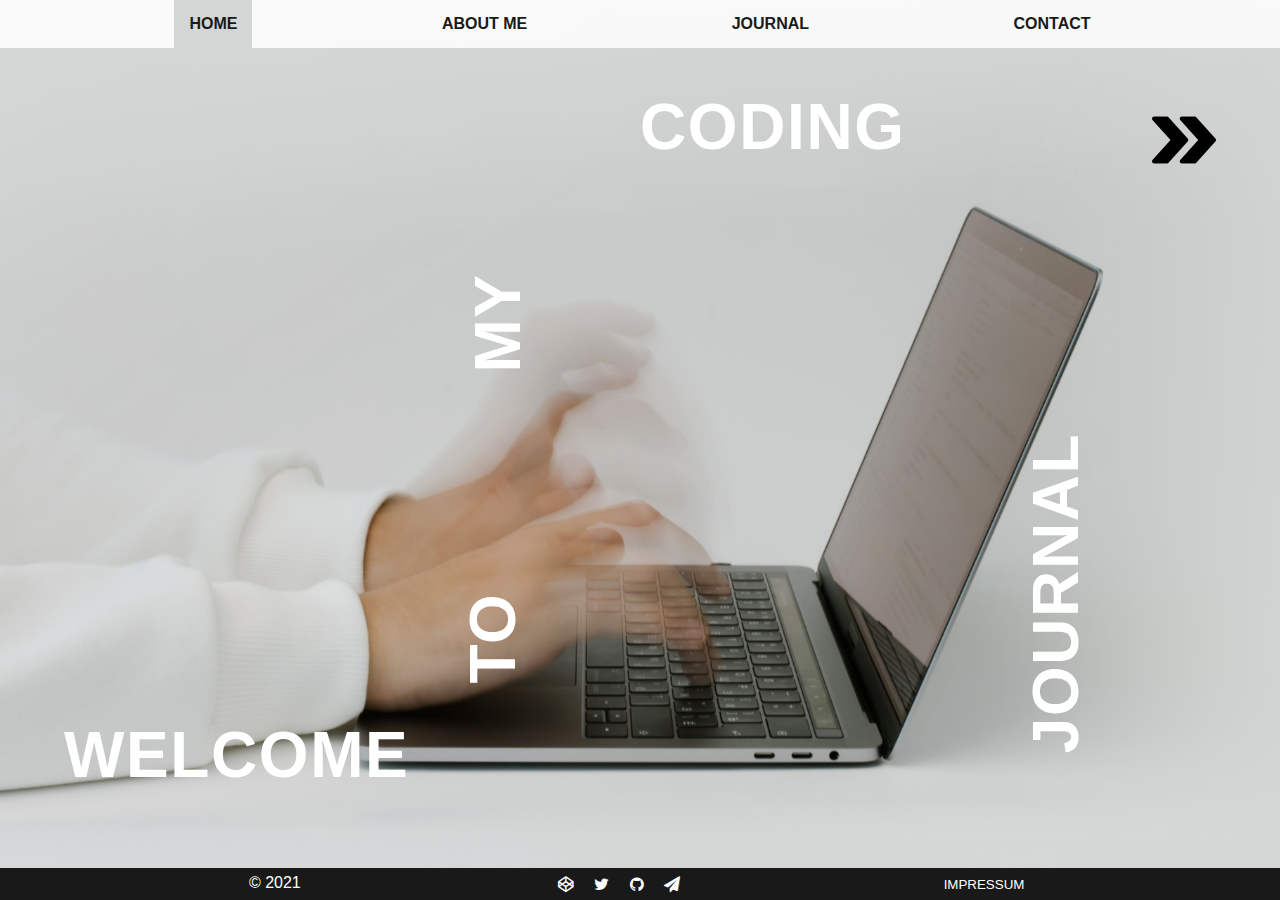
<file: index.html>
<!DOCTYPE html>
<html lang="en">
  <head>
    <meta charset="UTF-8" />
    <meta http-equiv="X-UA-Compatible" content="IE=edge" />
    <meta name="viewport" content="width=device-width, initial-scale=1.0" />
    <link rel="stylesheet" href="./css/style.css" />
    <link
      rel="stylesheet"
      href="https://cdnjs.cloudflare.com/ajax/libs/font-awesome/4.7.0/css/font-awesome.min.css"
    />
    <link rel="shortcut icon" href="./img/maze1.png" type="image/x-icon" />
    <title>Coding Journal</title>
  </head>
  <body>
    <h1>My incredible Coding Journey</h1>
    <header>
      <nav>
        <ul>
          <li>
            <a class="active" href="#">Home</a>
          </li>
          <li><a href="about.html">about me</a></li>
          <li><a href="journal.html">Journal</a></li>
          <li><a href="contact.html">Contact</a></li>
        </ul>
      </nav>
    </header>
    <main>
      <a href="about.html">
        <img
          class="arrow arrowR"
          src="./img/arrow.png"
          alt="arrow_button to navigate to the about Page"
          title="Move on to know more about me"
        />
      </a>
      <section>
        <p class="bold fir">Welcome</p>
        <p class="bold sec">to</p>
        <p class="bold thi">my</p>
        <p class="bold fou">coding</p>
        <p class="bold fiv">journal</p>
      </section>
    </main>
    <footer>
      <div class="foot">
        <p class="footPos">&copy; 2021</p>
        <p>
          <a
            href="https://codepen.io/Fizzi_Fou"
            class="fa fa-codepen"
            target="_blank"
          ></a>
          <a
            href="https://twitter.com/Twitter"
            class="fa fa-twitter"
            target="_blank"
          ></a>
          <a
            href="https://github.com/loerk"
            class="fa fa-github"
            target="_blank"
          ></a>
          <a
            href="mailto:fra.se@posteo.net"
            class="fa fa-send"
            target="_blank"
            title="send email"
          ></a>
        </p>
        <p class="footPos">
          <a class="link" href="impressum.html">Impressum</a>
        </p>
      </div>
    </footer>
  </body>
</html>
</file>
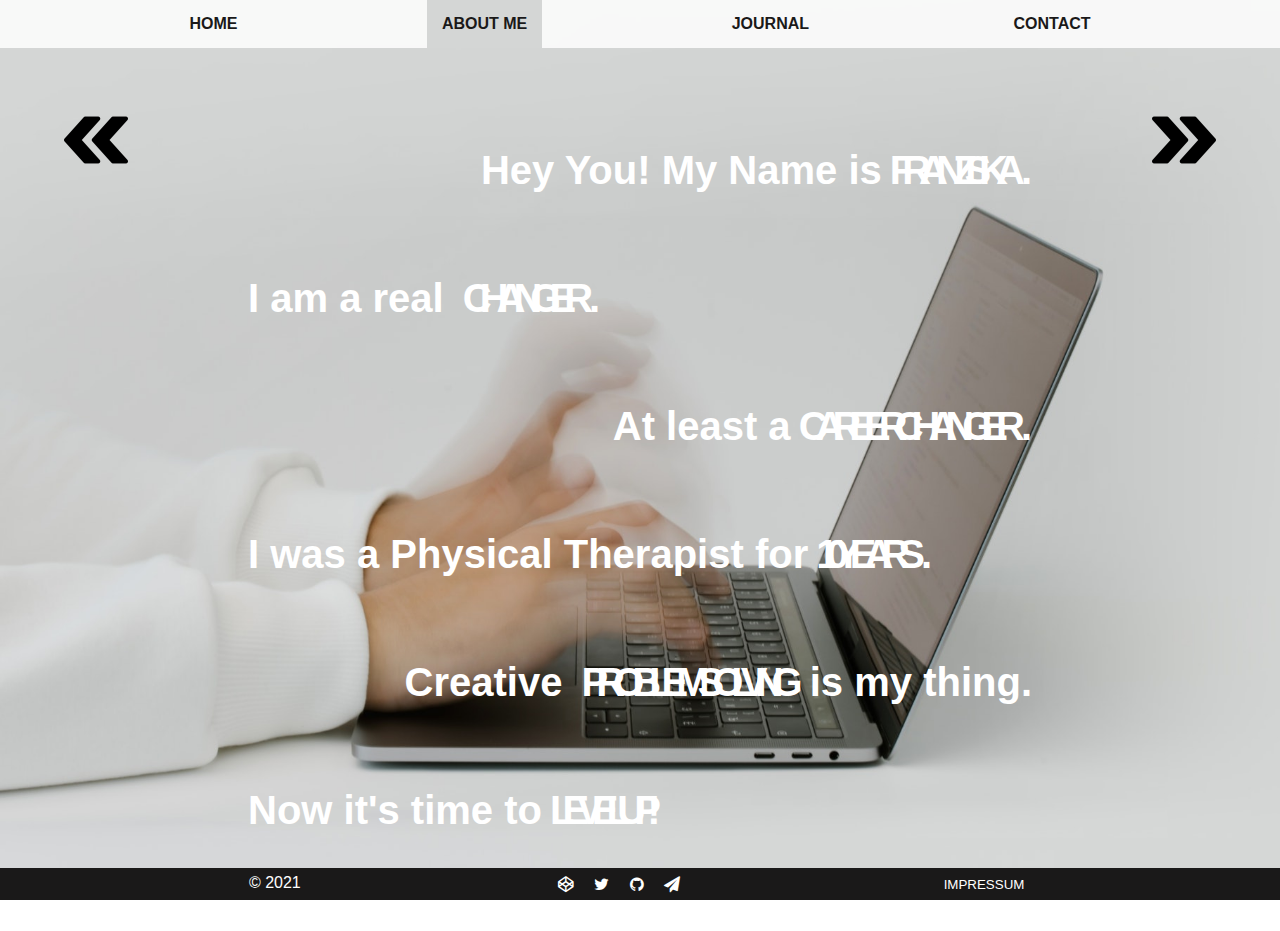
<file: about.html>
<!DOCTYPE html>
<html lang="en">
  <head>
    <meta charset="UTF-8" />
    <meta http-equiv="X-UA-Compatible" content="IE=edge" />
    <meta name="viewport" content="width=device-width, initial-scale=1.0" />
    <link rel="stylesheet" href="./css/style.css" />
    <link
      rel="stylesheet"
      href="https://cdnjs.cloudflare.com/ajax/libs/font-awesome/4.7.0/css/font-awesome.min.css"
    />
    <link rel="shortcut icon" href="./img/maze1.png" type="image/x-icon" />
    <title>Coding Journal</title>
  </head>
  <body>
    <header>
      <nav>
        <ul>
          <li><a href="index.html">Home</a></li>
          <li><a class="active" href="#">about me</a></li>
          <li><a href="journal.html">Journal</a></li>
          <li><a href="contact.html">Contact</a></li>
        </ul>
      </nav>
    </header>
    <main>
      <figure>
        <a href="journal.html"
          ><img
            class="arrow arrowR"
            src="./img/arrow.png"
            alt="arrow_button to navigate to my journal"
            title="Ready for my Journal?"
        /></a>
        <a href="index.html"
          ><img
            class="arrow arrowL"
            src="./img/arrow.png"
            alt="arrow_button to navigate back to the index page"
            title="Back to Start"
        /></a>
      </figure>

      <section class="clearBox about semibold">
        <p class="right">Hey You! My Name is<span>Franziska</span>.</p>
        <p>I am a real <span>changer</span>.</p>
        <p class="right">At least a<span>career changer</span>.</p>
        <p>I was a Physical Therapist for<span>10 Years</span>.</p>
        <p class="right">Creative <span>Problemsolving</span> is my thing.</p>
        <p>Now it's time to<span class="grow">level up !</span></p>
      </section>
    </main>
    <footer>
      <div class="foot">
        <p class="footPos">&copy; 2021</p>
        <p>
          <a
            href="https://codepen.io/Fizzi_Fou"
            class="fa fa-codepen"
            target="_blank"
          ></a>
          <a
            href="https://twitter.com/Twitter"
            class="fa fa-twitter"
            target="_blank"
          ></a>
          <a
            href="https://github.com/loerk"
            class="fa fa-github"
            target="_blank"
          ></a>
          <a
            href="mailto:fra.se@posteo.net"
            class="fa fa-send"
            target="_blank"
            title="send email"
          ></a>
        </p>
        <p class="footPos">
          <a class="link" href="impressum.html">Impressum</a>
        </p>
      </div>
    </footer>
  </body>
</html>
</file>
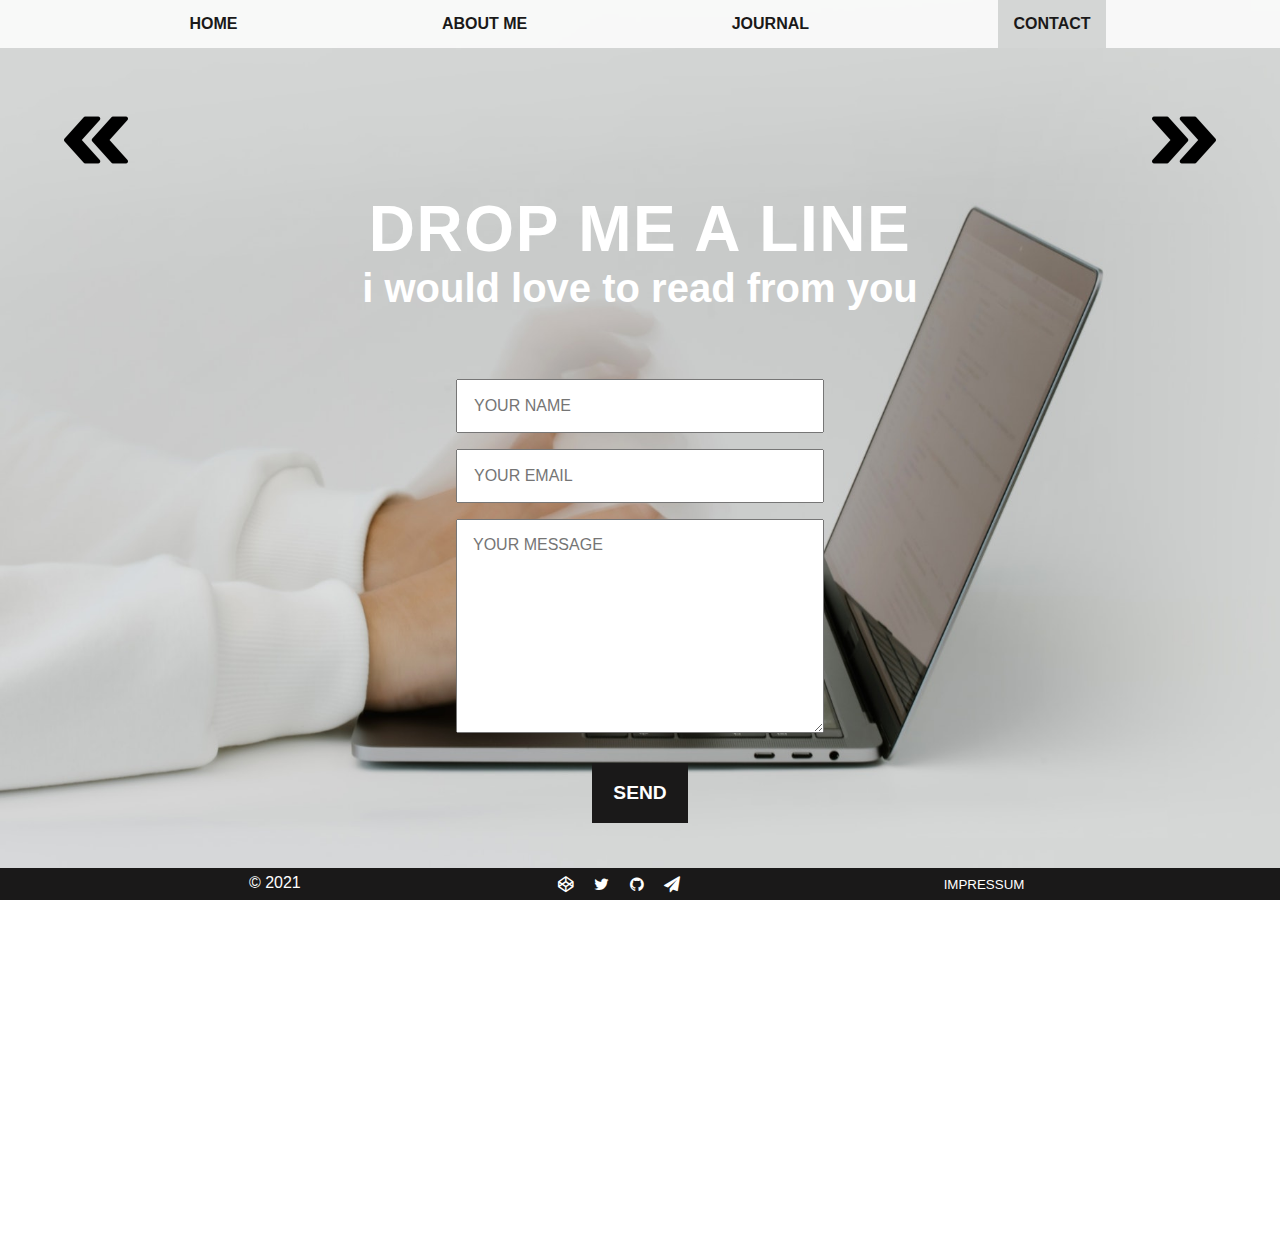
<file: contact.html>
<!DOCTYPE html>
<html lang="en">
  <head>
    <meta charset="UTF-8" />
    <meta http-equiv="X-UA-Compatible" content="IE=edge" />
    <meta name="viewport" content="width=device-width, initial-scale=1.0" />
    <link rel="stylesheet" href="./css/style.css" />
    <link
      rel="stylesheet"
      href="https://cdnjs.cloudflare.com/ajax/libs/font-awesome/4.7.0/css/font-awesome.min.css"
    />
    <link rel="shortcut icon" href="./img/maze1.png" type="image/x-icon" />
    <title>Coding Journal</title>
  </head>
  <body>
    <header>
      <nav>
        <ul>
          <li><a href="index.html">Home</a></li>
          <li><a href="about.html">about me</a></li>
          <li><a href="journal.html">Journal</a></li>
          <li><a class="active" href="#">Contact</a></li>
        </ul>
      </nav>
    </header>
    <main>
      <figure>
        <a href="index.html"
          ><img
            class="arrow arrowR"
            src="./img/arrow.png"
            alt="arrow_button to navigate back to the start"
            title="Back to Start"
        /></a>
        <a href="journal.html"
          ><img
            class="arrow arrowL"
            src="./img/arrow.png"
            alt="arrow_button to navigate back to the journal page"
            title="Read in the journal again?"
        /></a>
      </figure>
      <div class="clearBox contact">
        <form method="POST" action="#">
          <p class="bold">Drop me a line</p>
          <p class="textEnd semibold">i would love to read from you</p>
          <input type="text" name="Name" id="name" placeholder="Your Name" />
          <input type="email" name="Email" id="emai" placeholder="Your Email" />
          <textarea
            name="text"
            id="text"
            cols="30"
            rows="10"
            placeholder="Your Message"
          ></textarea>
          <a class="submit semibold center" href="mailto:fra.se@posteo.net"
            >send</a
          >
        </form>
        <div class="center">
          <p class="bold">want more?</p>
          <p class="textEnd semibold">Here are some options</p>
          <div>
            <a
              href="https://codepen.io/Fraser_Fou"
              target="_blank"
              class="fa fa-codepen fa-3x"
            ></a>
            <a
              href="https://twitter.com/"
              target="_blank"
              class="fa fa-twitter fa-3x"
            ></a>
            <a
              href="https://github.com/loerk"
              target="_blank"
              class="fa fa-github fa-3x"
            ></a>
          </div>
        </div>
      </div>
    </main>
    <footer>
      <div class="foot">
        <p class="footPos">&copy; 2021</p>
        <p>
          <a
            href="https://codepen.io/Fizzi_Fou"
            class="fa fa-codepen"
            target="_blank"
            title="codepen"
          ></a>
          <a
            href="https://twitter.com/Twitter"
            class="fa fa-twitter"
            target="_blank"
            title="twitter"
          ></a>
          <a
            href="https://github.com/loerk"
            class="fa fa-github"
            target="_blank"
            title="github"
          ></a>
          <a
            href="mailto:fra.se@posteo.net"
            class="fa fa-send"
            target="_blank"
            title="send email"
          ></a>
        </p>
        <p class="footPos">
          <a class="link" href="impressum.html">Impressum</a>
        </p>
      </div>
    </footer>
  </body>
</html>
</file>
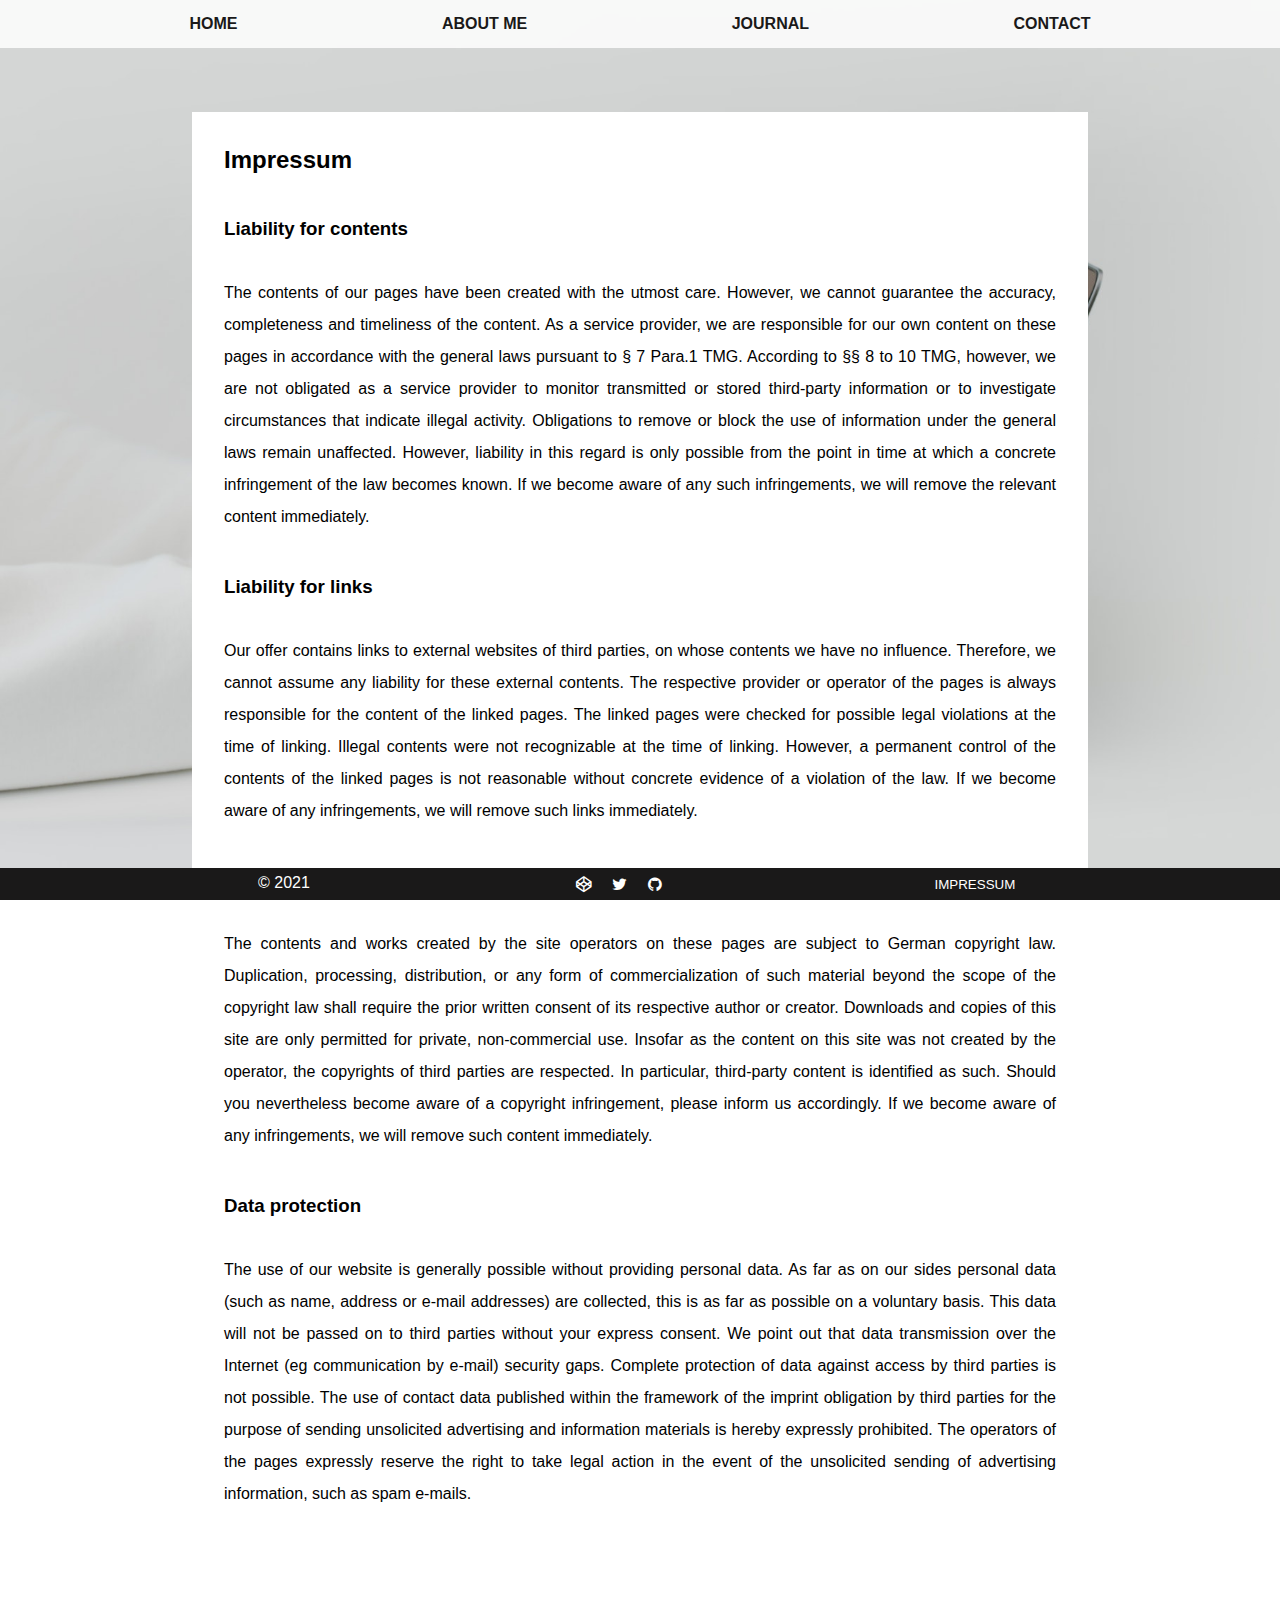
<file: impressum.html>
<!DOCTYPE html>
<html lang="en">
  <head>
    <meta charset="UTF-8" />
    <meta http-equiv="X-UA-Compatible" content="IE=edge" />
    <meta name="viewport" content="width=device-width, initial-scale=1.0" />
    <link rel="stylesheet" href="./css/style.css" />
    <link
      rel="stylesheet"
      href="https://cdnjs.cloudflare.com/ajax/libs/font-awesome/4.7.0/css/font-awesome.min.css"
    />
    <link rel="shortcut icon" href="./img/maze1.png" type="image/x-icon" />
    <title>Coding Journey</title>
  </head>
  <body>
    <header>
      <nav>
        <ul>
          <li><a href="index.html">Home</a></li>
          <li><a href="about.html">about me</a></li>
          <li><a href="journal.html">Journal</a></li>
          <li><a href="contact.html">Contact</a></li>
        </ul>
      </nav>
    </header>
    <main>
      <section class="blurBox imp">
        <h2>Impressum</h2>
        <h3>Liability for contents</h3>
        <p>
          The contents of our pages have been created with the utmost care.
          However, we cannot guarantee the accuracy, completeness and timeliness
          of the content. As a service provider, we are responsible for our own
          content on these pages in accordance with the general laws pursuant to
          § 7 Para.1 TMG. According to §§ 8 to 10 TMG, however, we are not
          obligated as a service provider to monitor transmitted or stored
          third-party information or to investigate circumstances that indicate
          illegal activity. Obligations to remove or block the use of
          information under the general laws remain unaffected. However,
          liability in this regard is only possible from the point in time at
          which a concrete infringement of the law becomes known. If we become
          aware of any such infringements, we will remove the relevant content
          immediately.
        </p>
        <h3>Liability for links</h3>
        <p>
          Our offer contains links to external websites of third parties, on
          whose contents we have no influence. Therefore, we cannot assume any
          liability for these external contents. The respective provider or
          operator of the pages is always responsible for the content of the
          linked pages. The linked pages were checked for possible legal
          violations at the time of linking. Illegal contents were not
          recognizable at the time of linking. However, a permanent control of
          the contents of the linked pages is not reasonable without concrete
          evidence of a violation of the law. If we become aware of any
          infringements, we will remove such links immediately.
        </p>
        <h3>Copyright</h3>
        <p>
          The contents and works created by the site operators on these pages
          are subject to German copyright law. Duplication, processing,
          distribution, or any form of commercialization of such material beyond
          the scope of the copyright law shall require the prior written consent
          of its respective author or creator. Downloads and copies of this site
          are only permitted for private, non-commercial use. Insofar as the
          content on this site was not created by the operator, the copyrights
          of third parties are respected. In particular, third-party content is
          identified as such. Should you nevertheless become aware of a
          copyright infringement, please inform us accordingly. If we become
          aware of any infringements, we will remove such content immediately.
        </p>
        <h3>Data protection</h3>
        <p>
          The use of our website is generally possible without providing
          personal data. As far as on our sides personal data (such as name,
          address or e-mail addresses) are collected, this is as far as possible
          on a voluntary basis. This data will not be passed on to third parties
          without your express consent. We point out that data transmission over
          the Internet (eg communication by e-mail) security gaps. Complete
          protection of data against access by third parties is not possible.
          The use of contact data published within the framework of the imprint
          obligation by third parties for the purpose of sending unsolicited
          advertising and information materials is hereby expressly prohibited.
          The operators of the pages expressly reserve the right to take legal
          action in the event of the unsolicited sending of advertising
          information, such as spam e-mails.
        </p>
      </section>
    </main>
    <footer>
      <div class="foot">
        <p class="footPos">&copy; 2021</p>
        <p>
          <a
            href="https://codepen.io/Fizzi_Fou"
            class="fa fa-codepen"
            target="_blank"
          ></a>
          <a
            href="https://twitter.com/Twitter"
            class="fa fa-twitter"
            target="_blank"
          ></a>
          <a
            href="https://github.com/loerk"
            class="fa fa-github"
            target="_blank"
          ></a>
        </p>
        <p class="footPos">
          <a class="link" href="impressum.html">Impressum</a>
        </p>
      </div>
    </footer>
  </body>
</html>
</file>
<file: css/style.css>
* {
  box-sizing: border-box;
  padding: 0;
  margin: 0;
  font-family: "Helvetica", sans-serif;
}


body {
  background-image: url(../img/pc.jpg);
  background-size: cover;
  width: 100%;
  background-repeat: no-repeat;
  background-attachment: fixed;
}
::-webkit-scrollbar {
  width: 7px;
}
::-webkit-scrollbar-track {
  background: rgba(26, 25, 25);
}
::-webkit-scrollbar-thumb {
  background: rgb(212, 214, 213);
}

h1 {
  display: none;
}

nav {
  width: 100%;
  background-color: rgba(255, 255, 255, 0.838);
}
nav ul {
  display: flex;
  flex-direction: row;
  justify-content: space-evenly;
}
nav ul li {
  text-transform: uppercase;
  list-style-type: none;
}

nav ul li a {
  display: inline-block;
  padding: 15px;
  text-decoration: none;
  color: rgba(26, 25, 25);
  font-weight: bold;
}
nav ul li a:hover {
  color: rgba(26, 25, 25);
}
nav ul li:hover {
  background-color: rgb(255, 255, 255);
}
nav ul li .active {
  background-color: rgb(212, 214, 213);
  color: rgba(26, 25, 25);
}

/* +++++++++++++   General page stylings   ++++++++++++++*/
.hide {
  display: none;
}
.bold {
  text-transform: uppercase;
  letter-spacing: 0.1rem;
  font-weight: bolder;
  font-size: 4em;
  color: white;
}

.semibold {
  font-size: 2.5em;
  font-weight: bold;
  color: white;
}
.black {
  color: black;
}
.center {
  display: block;
  text-align: center;
  padding: 0.4em;
}
.italic {
  font-size: 0.8em;
  margin-top: 2em;
}
.blurBox {
  width: 70%;
  padding: 2rem;
  margin: 5% auto;
  backdrop-filter: blur(2px);
}
.clearBox {
  width: 70%;
  padding: 2rem;
  margin: 5% auto;
}

.arrowR {
  position: absolute;
  right: 5%;
  top: 12%;
  width: 5%;
}
.arrowL {
  position: absolute;
  left: 5%;
  top: 12%;
  transform: rotate(180deg);
  width: 5%;
}

.arrowDown {
  /* right: 5%;
  bottom: 7%; */
  transform: rotate(-90deg);
  width: 5%;
}

.arrow {
  position: fixed;
  z-index: 1;
}
.arrowUp {
  right: 5%;
  bottom: 7%;
  transform: rotate(-90deg);
  width: 5%;
}
.link {
  color: white;
  text-decoration: none;
  padding: 0.5em;
  text-transform: uppercase;
  font-size: smaller;
}

/*++++++++++++++ Landing page stylings++++++++++++++*/

.fir {
  position: absolute;
  bottom: 12%;
  margin-left: 1em;
}
.sec {
  position: absolute;
  bottom: 25%;
  left: 35%;
  transform: rotate(-90deg);
}
.thi {
  position: absolute;
  bottom: 60%;
  left: 35%;
  transform: rotate(-90deg);
}
.fou {
  position: absolute;
  top: 10%;
  left: 50%;
}
.fiv {
  position: absolute;
  bottom: 30%;
  left: 70%;
  transform: rotate(-90deg);
}

/*++++++++++++++ about page stylings ++++++++++++++*/

.about {
  margin: 2% auto;
}
.about p {
  line-height: 2em;
  padding: 0.6em;
}

.about p span {
  padding: 0.2em;
  text-transform: uppercase;
  letter-spacing: -0.3em;
}
.about p span:hover {
  letter-spacing: -0.05em;
  transition: 0.2s;
  font-size: 1em;
}
.about p.right {
  display: block;
  text-align: end;
}
.about p .grow:hover {
  transition: 0.6s;
  text-shadow: -5px 6px 10px #ced0d3;
  font-size: 2em;
}

/*++++++++++++++ Journal page stylings ++++++++++++++*/

.linksJ {
  text-align: center;
  padding: 5em;
}
.linksJ a {
  text-decoration: none;
  line-height: 6em;
}
.subtitle {
  font-size: 1.5em;
}
.sticky {
  position: sticky;
  left: 10%;
  top: 35%;
  z-index: -1;
}
.articleBox {
  display: flex;
  flex-direction: column;
  background-color: rgba(255, 255, 255, 0.591);
  padding: 2em;
}
.pinBox {
  display: flex;
  flex-direction: row;
  flex-wrap: wrap;
}

.pinBox p {
  width: 30%;
  height: 150px;
  margin: 1em auto;
  padding: 1em;
  text-transform: uppercase;
  text-align: center;
  border-radius: 5px;
  background: linear-gradient(35deg, #ccffff 20%, #ffcccc 20%);
  box-shadow: 0 10px 20px rgba(0, 0, 0, 0.19), 0 6px 6px rgba(0, 0, 0, 0.23);
}
article p {
  line-height: 2em;
  text-align: justify;
}

article p a {
  text-decoration: none;
}

.darkbg {
  background-color: rgba(26, 25, 25);
}

.date {
  margin: 1em 0;
  font-size: 0.9em;
}
.blogPic {
  width: 100%;
  height: 250px;
  object-fit: cover;
  margin: 1em 0;
}

/* ++++++++++++++   Contact page stylings ++++++++++++++*/

.mainC {
  border: solid 1px white;
  width: 70%;
  padding: 2rem;
  margin: 5% auto;
  backdrop-filter: blur(2px);
}
form {
  display: flex;
  flex-direction: column;
  align-items: center;
  margin: 3em;
}
.textEnd {
  margin-bottom: 1.5em;
}
form input,
textarea {
  min-width: 50%;
  padding: 1em;
  margin: 0.5em;
  font-size: 1em;
  text-transform: uppercase;
  outline: none;
}

.submit {
  cursor: pointer;
  text-decoration: none;
  padding: 1em;
  min-width: 13%;
  margin-top: 3%;
  background-color: rgba(26, 25, 25);
  text-transform: uppercase;
  font-size: 1.2em;
}

.submit:hover {
  background-color: rgb(255, 255, 255);
  color: rgba(26, 25, 25);
}

/* ++++++++++++++   footer stylings  ++++++++++++++*/
footer {
  position: fixed;
  width: 100%;
  margin: 0 auto;
  padding: 0em;
  bottom: 0;
  background-color: rgba(26, 25, 25);
  color: white;
  text-align: center;
  text-decoration: none;
}
.fa {
  color: white;
  text-decoration: none;
  padding: 0.5em;
}

.foot {
  display: flex;
  justify-content: space-evenly;
}

.footPos {
  padding-top: 0.4em;
}

/* ++++++++++++++   Impressum stylings  ++++++++++++++*/

.imp {
  display: flex;
  flex-direction: column;
  background-color: #fff;
  line-height: 2em;
}
.imp p,
.imp h3 {
  padding-top: 2em;
  text-align: justify;
}
</file>
